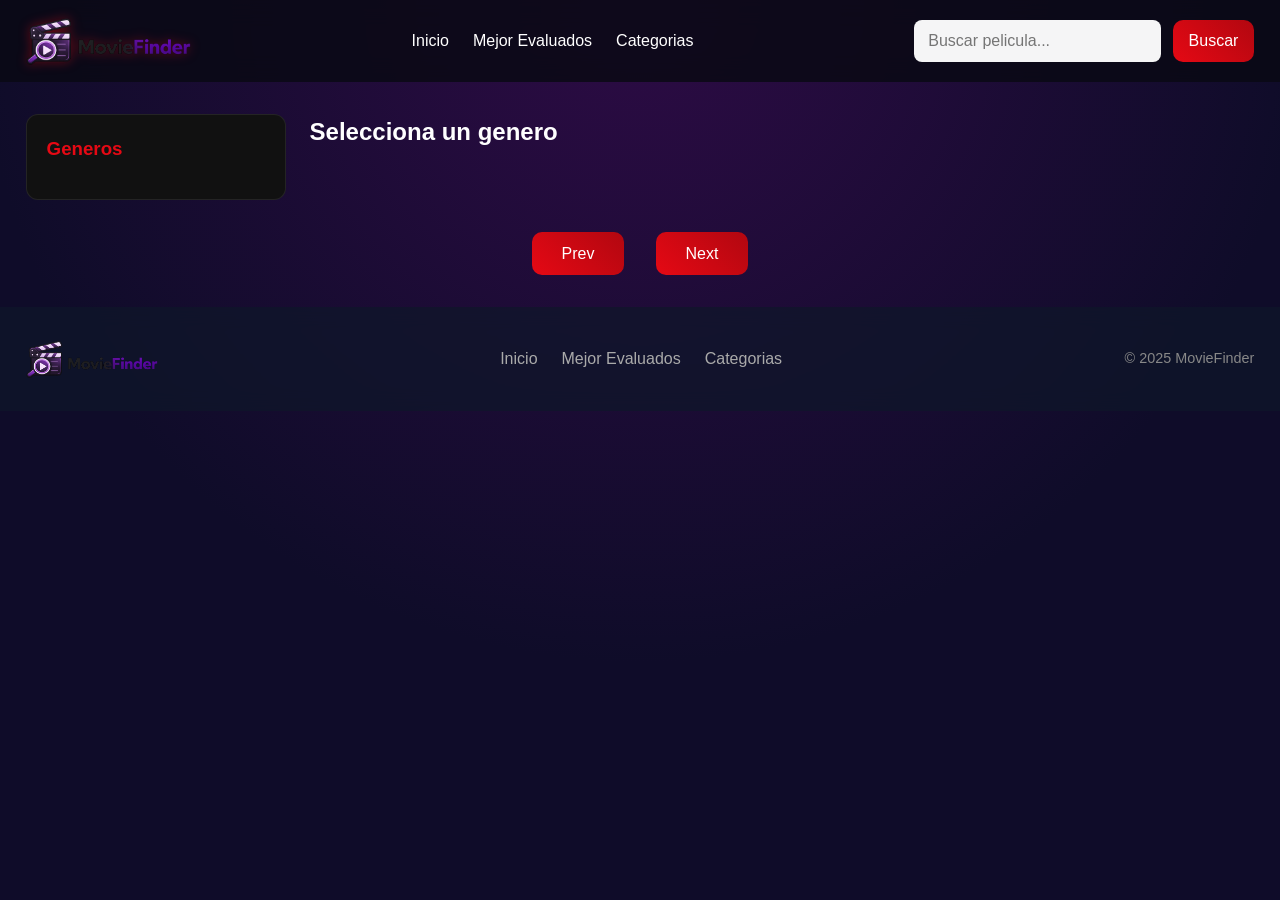
<file: categories.html>
<!DOCTYPE html>
<html lang="es">
<head>
  <meta charset="UTF-8">
  <meta name="viewport" content="width=device-width, initial-scale=1.0">
  <title>Categorias</title>
  <link rel="stylesheet" href="./css/styles.css">
</head>

<body>

<!-- NAV -->
<nav>
  <div class="nav-container">
    <div class="logo-container">
      <a href="index.html">
        <img src="./assets/logo/logoMovieFinder.png" class="logo" alt="MovieFinder logo">
      </a>
    </div>

    <button class="nav-toggle" type="button" aria-expanded="false" aria-controls="primary-navigation" aria-label="Open menu">
      <span></span>
      <span></span>
      <span></span>
    </button>

    <ul class="nav-links" id="primary-navigation">
      <li><a href="index.html">Inicio</a></li>
      <li><a href="top-rated.html">Mejor Evaluados</a></li>
      <li><a href="categories.html">Categorias</a></li>
    </ul>

    <div class="nav-actions">
      <form id="search-form">
        <input type="search" id="search-input" placeholder="Buscar pelicula..." name="search">
        <button type="submit">Buscar</button>
      </form>
    </div>
  </div>
</nav>

<!-- LAYOUT -->
<div class="categories-layout">

  <div class="categories-mobile-bar">
    <button class="sidebar-toggle" type="button" aria-expanded="false" aria-controls="categories-sidebar">
      <span class="sidebar-toggle-icon" aria-hidden="true">
        <span></span>
        <span></span>
        <span></span>
      </span>
      <span class="sidebar-toggle-label">Generos</span>
    </button>
  </div>

  <!-- SIDEBAR -->
  <aside class="sidebar" id="categories-sidebar">
    <h3>Generos</h3>
    <ul id="genre-list"></ul>
  </aside>

  <!-- CONTENIDO -->
  <main class="categories-content">
    <h2 id="category-title">Selecciona un genero</h2>
    <div class="movie-grid" id="movie-grid"></div>
  </main>

</div>
<div class="pagination">
  <button id="prev">Prev</button>
  <span id="page"></span>
  <button id="next">Next</button>
</div>

<footer>
  <div class="footer-container">

    <div class="footer-left">
      <img src="./assets/logo/logoMovieFinder.png" alt="logo" class="footer-logo">
    </div>

    <div class="footer-links">
      <a href="./index.html">Inicio</a>
      <a href="./top-rated.html">Mejor Evaluados</a>
      <a href="./categories.html">Categorias</a>
    </div>

    <div class="footer-right">
      <p>&copy; 2025 MovieFinder</p>
    </div>

  </div>
</footer>

<!-- JS -->
<script src="./js/nav-menu.js"></script>
<script src="./js/nav-search.js"></script>
<script src="./js/categories.js"></script>
</body>
</html>
</file>
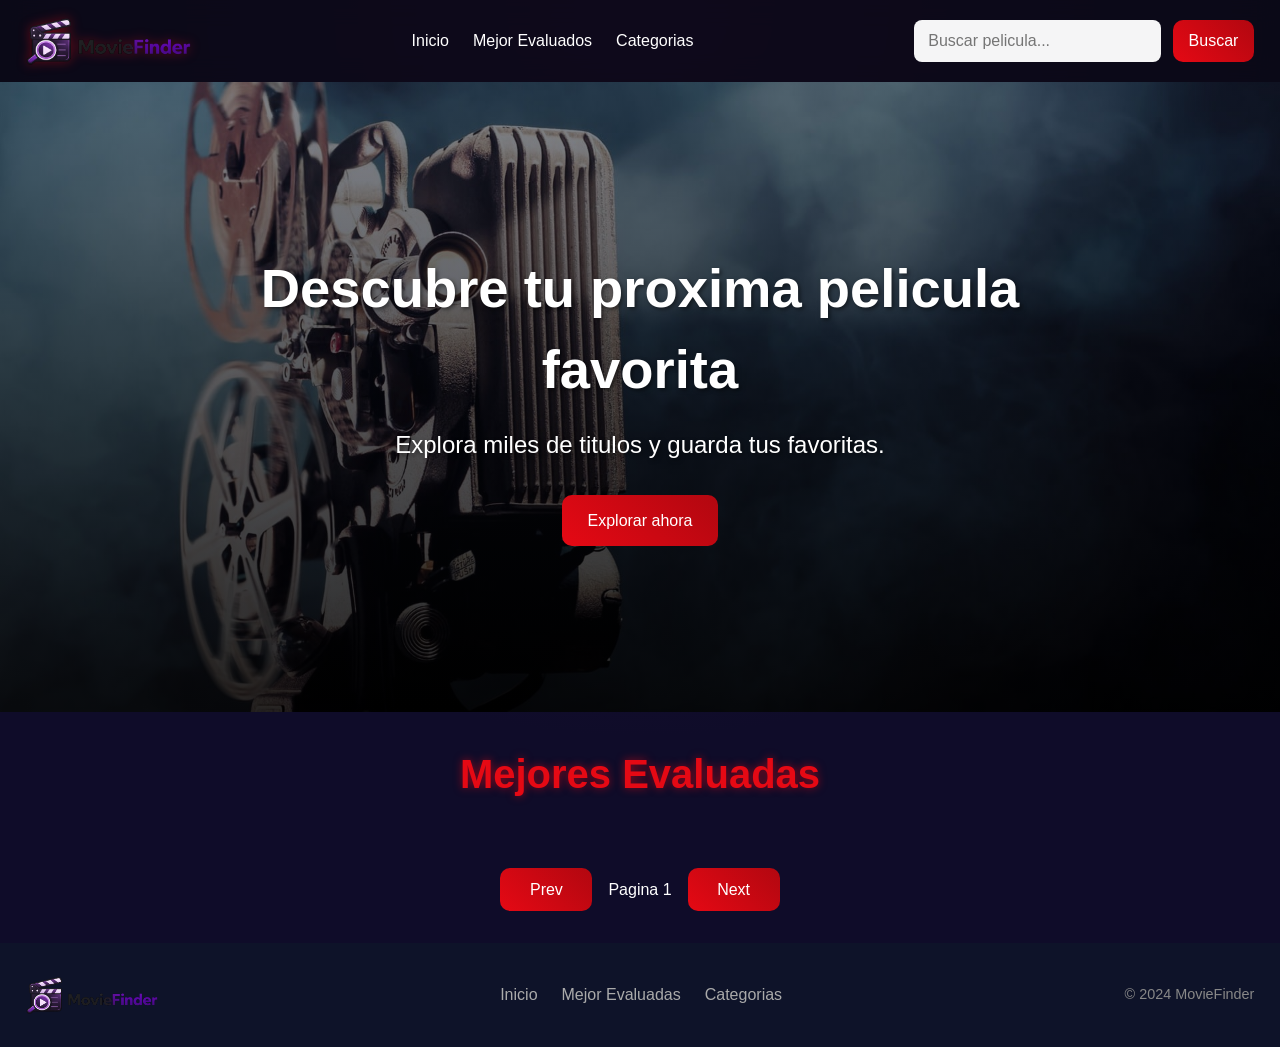
<file: top-rated.html>
<!DOCTYPE html>
<html lang="es">
<head>
    <meta charset="UTF-8">
    <meta name="viewport" content="width=device-width, initial-scale=1.0">
    <link rel="stylesheet" href="./css/styles.css">
    <title>MovieFinder - Top Rated</title>
</head>

<body>

<!-- NAV -->
<nav>
    <div class="nav-container">
        <div class="logo-container">
            <a href="index.html">
                <img src="./assets/logo/logoMovieFinder.png" class="logo" alt="MovieFinder logo">
            </a>
        </div>

        <button class="nav-toggle" type="button" aria-expanded="false" aria-controls="primary-navigation" aria-label="Open menu">
            <span></span>
            <span></span>
            <span></span>
        </button>

        <ul class="nav-links" id="primary-navigation">
            <li><a href="index.html">Inicio</a></li>
            <li><a href="top-rated.html">Mejor Evaluados</a></li>
            <li><a href="categories.html">Categorias</a></li>
        </ul>

        <div class="nav-actions">
            <form id="search-form">
                <input type="search" id="search-input" placeholder="Buscar pelicula...">
                <button type="submit">Buscar</button>
            </form>
        </div>
    </div>
</nav>

<!-- HERO -->
<section class="hero" id="hero">
    <div class="hero-overlay">
        <div class="hero-content">
            <h1 id="hero-title">Descubre tu proxima pelicula favorita</h1>
            <p id="hero-desc">Explora miles de titulos y guarda tus favoritas.</p>
            <button class="hero-btn" id="explore-btn">Explorar ahora</button>
        </div>
    </div>
</section>

<!-- TOP RATED -->
<section id="top-rated-section">
    <div class="Front-page-title">
        <h2>Mejores Evaluadas</h2>
    </div>

    <div class="movie-grid" id="movie-top-rated"></div>

    <div class="pagination">
        <button id="prev">Prev</button>
        <span id="page">Pagina 1</span>
        <button id="next">Next</button>
    </div>
</section>

<!-- FOOTER -->
<footer>
    <div class="footer-container">
        <div class="footer-left">
            <img src="./assets/logo/logoMovieFinder.png" class="footer-logo" alt="MovieFinder logo">
        </div>

        <div class="footer-links">
            <a href="index.html">Inicio</a>
            <a href="./top-rated.html">Mejor Evaluadas</a>
            <a href="./categories.html">Categorias</a>
        </div>

        <div class="footer-right">
            <p>&copy; 2024 MovieFinder</p>
        </div>
    </div>
</footer>

<!-- JS -->
<script src="./js/nav-menu.js"></script>
<script src="./js/nav-search.js"></script>
<script src="./js/top-rated.js"></script>

</body>
</html>
</file>
<file: css/styles.css>
:root {
    --bg-start: #2d0b45;
    --bg-end: #0f0c29;
    --surface: rgba(10, 10, 20, 0.85);
    --surface-soft: rgba(15, 23, 42, 0.7);
    --card-bg: #1c1c1c;
    --panel-bg: #111111;
    --panel-border: rgba(255, 255, 255, 0.08);
    --text: #ffffff;
    --text-muted: #aaaaaa;
    --text-subtle: #888888;
    --accent: #e50914;
    --accent-dark: #b20710;
    --success: #4caf50;
    --warning: #ff9800;
    --danger: #f44336;
    --shadow-soft: 0 15px 45px rgba(0, 0, 0, 0.2);
    --shadow-strong: 0 20px 50px rgba(0, 0, 0, 0.7);
    --radius-sm: 8px;
    --radius-md: 10px;
    --radius-lg: 12px;
    --container-width: 1400px;
    --section-padding: clamp(1rem, 2vw, 2rem);
}

* {
    margin: 0;
    padding: 0;
    box-sizing: border-box;
}

html {
    scroll-behavior: smooth;
}

body {
    min-height: 100vh;
    background: radial-gradient(circle at top, var(--bg-start), var(--bg-end) 60%);
    color: var(--text);
    font-family: "Segoe UI", sans-serif;
    line-height: 1.5;
}

img {
    display: block;
    max-width: 100%;
}

button,
input {
    font: inherit;
}

a {
    color: inherit;
}

nav {
    position: sticky;
    top: 0;
    z-index: 100;
    width: 100%;
    padding: 1rem var(--section-padding);
    background: var(--surface);
    backdrop-filter: blur(12px);
}

.nav-container {
    display: flex;
    align-items: center;
    justify-content: space-between;
    gap: 1.5rem;
    max-width: var(--container-width);
    margin: 0 auto;
}

.logo {
    width: auto;
    height: 50px;
    filter: drop-shadow(0 0 6px rgba(229, 9, 20, 0.4));
    transition: transform 0.3s ease;
}

.logo:hover {
    transform: scale(1.08);
}

.nav-links {
    display: flex;
    flex-wrap: wrap;
    gap: 1.5rem;
    list-style: none;
    justify-content: center;
}

.nav-links a {
    text-decoration: none;
    font-weight: 500;
    transition: color 0.2s ease, text-shadow 0.2s ease;
}

.nav-links a:hover {
    color: var(--accent);
    text-shadow: 0 0 8px rgba(229, 9, 20, 0.6);
}

.nav-actions {
    min-width: min(100%, 340px);
}

.nav-toggle {
    display: none;
    align-items: center;
    justify-content: center;
    flex-direction: column;
    gap: 5px;
    width: 46px;
    height: 46px;
    border: 1px solid rgba(255, 255, 255, 0.14);
    border-radius: var(--radius-md);
    background: rgba(255, 255, 255, 0.06);
    color: var(--text);
    cursor: pointer;
}

.nav-toggle span {
    display: block;
    width: 20px;
    height: 2px;
    border-radius: 999px;
    background: currentColor;
    transition: transform 0.25s ease, opacity 0.25s ease;
}

#search-form {
    display: flex;
    align-items: center;
    gap: 0.75rem;
}

.nav-actions input {
    width: 100%;
    min-width: 0;
    height: 42px;
    padding: 0.4rem 0.8rem;
    border: 1px solid transparent;
    border-radius: var(--radius-sm);
    background: rgba(255, 255, 255, 0.96);
    color: #111111;
}

.nav-actions input:focus {
    outline: none;
    border-color: rgba(229, 9, 20, 0.7);
    box-shadow: 0 0 0 3px rgba(229, 9, 20, 0.18);
}

.nav-actions button,
.hero-btn,
.pagination button {
    border: none;
    border-radius: var(--radius-md);
    background: linear-gradient(45deg, var(--accent), var(--accent-dark));
    color: var(--text);
    cursor: pointer;
    transition: transform 0.3s ease, box-shadow 0.3s ease, opacity 0.3s ease;
}

.nav-actions button {
    flex: 0 0 auto;
    height: 42px;
    padding: 0 1rem;
    white-space: nowrap;
}

.hero-btn {
    padding: 0.85rem 1.6rem;
}

.nav-actions button:hover,
.hero-btn:hover,
.pagination button:hover {
    transform: translateY(-3px);
    box-shadow: 0 10px 25px rgba(229, 9, 20, 0.35);
}

.hero {
    position: relative;
    display: flex;
    align-items: center;
    justify-content: center;
    min-height: clamp(420px, 70vh, 760px);
    overflow: hidden;
    background-image: url("../assets/herowp/cinewp.jpg");
    background-position: center;
    background-repeat: no-repeat;
    background-size: cover;
    transition: opacity 0.5s ease, background-image 0.8s ease-in-out;
}

.hero-overlay {
    position: absolute;
    inset: 0;
    display: flex;
    align-items: center;
    justify-content: center;
    padding: 2rem var(--section-padding);
    background: linear-gradient(rgba(10, 15, 30, 0.5), rgba(0, 0, 0, 0.85));
}

.hero-content {
    max-width: 760px;
    text-align: center;
    text-shadow: 2px 2px 4px rgba(0, 0, 0, 0.5);
}

.hero-content h1 {
    margin-bottom: 1rem;
    font-size: clamp(2.2rem, 5vw, 3.4rem);
}

.hero-content p {
    margin-bottom: 2rem;
    font-size: clamp(1rem, 2.5vw, 1.5rem);
}

.Front-page-title h2 {
    margin: 2rem 0;
    padding: 0 var(--section-padding);
    text-align: center;
    font-size: clamp(2rem, 4vw, 2.5rem);
    color: var(--accent);
    text-shadow: 0 0 8px rgba(229, 9, 20, 0.6);
}

.movie-grid {
    display: grid;
    grid-template-columns: repeat(auto-fit, minmax(220px, 1fr));
    gap: 1.5rem;
    max-width: var(--container-width);
    margin: 0 auto;
    padding: 0 var(--section-padding) 2rem;
}

.movie-card {
    position: relative;
    aspect-ratio: 2 / 3;
    min-height: 300px;
    overflow: visible;
    border-radius: var(--radius-lg);
    background: var(--card-bg);
    box-shadow: var(--shadow-soft);
    cursor: pointer;
    transition: transform 0.3s ease, box-shadow 0.3s ease;
}

.movie-card:hover {
    transform: scale(1.05);
    z-index: 10;
    box-shadow: var(--shadow-strong);
}

.movie-card img {
    width: 100%;
    height: 100%;
    border-radius: inherit;
    object-fit: cover;
}

.overview {
    position: absolute;
    top: -20px;
    left: 50%;
    width: min(320px, calc(100vw - 2rem));
    padding: 15px;
    border-radius: var(--radius-md);
    background: var(--panel-bg);
    border: 1px solid var(--panel-border);
    color: var(--text);
    opacity: 0;
    transform: translateX(-50%) scale(0.92);
    transition: opacity 0.3s ease, transform 0.3s ease;
    z-index: 20;
    pointer-events: none;
}

.movie-card:hover .overview {
    opacity: 1;
    transform: translateX(-50%) scale(1);
}

.overview h3 {
    margin-bottom: 0.5rem;
}

.overview p {
    line-height: 1.45;
}

.rating {
    display: block;
    margin: 0.4rem 0 0.8rem;
    font-weight: 700;
}

.green {
    color: var(--success);
}

.orange {
    color: var(--warning);
}

.red {
    color: var(--danger);
}

.trailer-wrap {
    position: relative;
    margin-top: 0.75rem;
}

.trailer-wrap iframe {
    display: block;
    width: 100%;
    height: 160px;
    border: 0;
    border-radius: var(--radius-md);
    pointer-events: none;
}

.unmute-btn {
    position: absolute;
    right: 8px;
    bottom: 8px;
    z-index: 999;
    padding: 8px;
    border: none;
    border-radius: 50%;
    background: rgba(0, 0, 0, 0.8);
    color: var(--text);
    cursor: pointer;
}

.pagination {
    display: flex;
    align-items: center;
    justify-content: center;
    gap: 1rem;
    flex-wrap: wrap;
    margin: 0 auto 2rem;
    padding: 0 var(--section-padding);
    color: var(--text);
}

.pagination button {
    min-width: 92px;
    padding: 0.6rem 1rem;
}

.categories-layout {
    display: grid;
    grid-template-columns: minmax(220px, 260px) minmax(0, 1fr);
    gap: 1.5rem;
    align-items: start;
    max-width: var(--container-width);
    margin: 0 auto;
    padding: 2rem var(--section-padding);
}

.categories-mobile-bar {
    display: none;
}

.sidebar-toggle {
    display: inline-flex;
    align-items: center;
    gap: 0.8rem;
    padding: 0.85rem 1rem;
    border: 1px solid var(--panel-border);
    border-radius: var(--radius-md);
    background: rgba(17, 17, 17, 0.92);
    color: var(--text);
    cursor: pointer;
}

.sidebar-toggle-icon {
    display: inline-flex;
    flex-direction: column;
    gap: 4px;
}

.sidebar-toggle-icon span {
    display: block;
    width: 18px;
    height: 2px;
    border-radius: 999px;
    background: currentColor;
    transition: transform 0.25s ease, opacity 0.25s ease;
}

.sidebar-toggle-label {
    font-weight: 600;
}

.sidebar {
    position: sticky;
    top: 96px;
    padding: 1.25rem;
    border: 1px solid var(--panel-border);
    border-radius: var(--radius-lg);
    background: #111111;
}

.sidebar h3 {
    margin-bottom: 1rem;
    color: var(--accent);
}

.sidebar ul {
    display: grid;
    gap: 0.5rem;
    list-style: none;
}

.sidebar li {
    padding: 0.75rem 0.9rem;
    border-radius: var(--radius-sm);
    cursor: pointer;
    transition: background 0.2s ease, color 0.2s ease;
}

.sidebar li:hover {
    background: rgba(255, 255, 255, 0.1);
}

.sidebar li.active {
    background: var(--accent);
    color: var(--text);
}

.categories-content {
    min-width: 0;
}

.categories-layout main {
    flex: 1;
}

footer {
    margin-top: 2rem;
}

.footer-container {
    display: flex;
    align-items: center;
    justify-content: space-between;
    gap: 1.5rem;
    max-width: var(--container-width);
    margin: 0 auto;
    padding: 2rem var(--section-padding);
    background: var(--surface-soft);
    backdrop-filter: blur(10px);
}

.footer-logo {
    width: auto;
    height: 40px;
}

.footer-links {
    display: flex;
    flex-wrap: wrap;
    gap: 1.5rem;
    justify-content: center;
}

.footer-links a {
    color: var(--text-muted);
    text-decoration: none;
    transition: color 0.3s ease;
}

.footer-links a:hover {
    color: var(--accent);
}

.footer-container p,
.footer-right {
    color: var(--text-subtle);
    font-size: 0.9rem;
}

@media (max-width: 1199px) {
    .nav-container {
        gap: 1rem;
    }

    .nav-links {
        gap: 1rem;
    }

    .movie-grid {
        grid-template-columns: repeat(auto-fit, minmax(200px, 1fr));
    }

    .categories-layout {
        grid-template-columns: 240px minmax(0, 1fr);
    }
}

@media (max-width: 991px) {
    .nav-container {
        flex-wrap: wrap;
        justify-content: center;
    }

    .logo-container {
        width: 100%;
        display: flex;
        justify-content: center;
    }

    .nav-links {
        order: 3;
        width: 100%;
    }

    .nav-actions {
        width: min(100%, 560px);
    }

    .hero {
        min-height: 56vh;
    }

    .movie-grid {
        grid-template-columns: repeat(auto-fit, minmax(190px, 1fr));
    }

    .categories-layout {
        grid-template-columns: 1fr;
    }

    .categories-mobile-bar {
        display: block;
        width: 100%;
    }

    .sidebar {
        position: static;
    }

    .sidebar ul {
        grid-template-columns: repeat(auto-fit, minmax(140px, 1fr));
    }

    .movie-card:hover {
        transform: none;
        z-index: 60;
    }

    .overview {
        top: 50%;
        left: 50%;
        width: min(340px, calc(100vw - 1.5rem));
        max-height: min(78vh, 560px);
        overflow-y: auto;
        z-index: 70;
        transform: translate(-50%, -50%) scale(0.92);
    }

    .movie-card:hover .overview {
        transform: translate(-50%, -50%) scale(1);
    }

    .footer-container {
        flex-direction: column;
        text-align: center;
    }
}

@media (max-width: 767px) {
    nav {
        padding-top: 0.85rem;
        padding-bottom: 0.85rem;
    }

    .nav-container {
        display: grid;
        grid-template-columns: 1fr auto;
        align-items: center;
    }

    .logo-container {
        width: auto;
        justify-content: flex-start;
    }

    .nav-toggle {
        display: inline-flex;
        justify-self: end;
    }

    .nav-links,
    .nav-actions {
        display: none;
        width: 100%;
    }

    .nav-container.nav-open .nav-links,
    .nav-container.nav-open .nav-actions {
        display: flex;
    }

    .nav-container.nav-open .nav-links {
        flex-direction: column;
        align-items: stretch;
        gap: 0.25rem;
        margin-top: 0.5rem;
        padding: 1rem;
        border: 1px solid var(--panel-border);
        border-radius: var(--radius-lg);
        background: rgba(9, 9, 18, 0.92);
    }

    .nav-container.nav-open .nav-links a {
        display: block;
        padding: 0.65rem 0.4rem;
    }

    .nav-container.nav-open .nav-actions {
        margin-top: 0.75rem;
    }

    .nav-container.nav-open .nav-toggle span:nth-child(1) {
        transform: translateY(7px) rotate(45deg);
    }

    .nav-container.nav-open .nav-toggle span:nth-child(2) {
        opacity: 0;
    }

    .nav-container.nav-open .nav-toggle span:nth-child(3) {
        transform: translateY(-7px) rotate(-45deg);
    }

    #search-form {
        flex-direction: column;
        align-items: stretch;
    }

    .nav-actions,
    .nav-actions button {
        width: 100%;
    }

    .hero {
        min-height: 48vh;
    }

    .hero-overlay {
        padding-top: 3rem;
        padding-bottom: 3rem;
    }

    .movie-grid {
        grid-template-columns: repeat(auto-fit, minmax(96px, 1fr));
        gap: 0.75rem;
        max-width: 100%;
    }

    .categories-layout {
        position: relative;
        gap: 1rem;
    }

    .sidebar {
        position: fixed;
        top: 84px;
        left: 0;
        width: min(290px, calc(100vw - 1.5rem));
        height: calc(100vh - 104px);
        overflow-y: auto;
        border-radius: 0 var(--radius-lg) var(--radius-lg) 0;
        box-shadow: var(--shadow-strong);
        transform: translateX(-110%);
        transition: transform 0.28s ease;
        z-index: 120;
    }

    .categories-layout::before {
        content: "";
        position: fixed;
        inset: 0;
        background: rgba(0, 0, 0, 0.45);
        opacity: 0;
        pointer-events: none;
        transition: opacity 0.25s ease;
        z-index: 110;
    }

    .categories-layout.sidebar-open::before {
        opacity: 1;
        pointer-events: auto;
    }

    .categories-layout.sidebar-open .sidebar {
        transform: translateX(0);
    }

    .categories-layout.sidebar-open .sidebar-toggle-icon span:nth-child(1) {
        transform: translateY(6px) rotate(45deg);
    }

    .categories-layout.sidebar-open .sidebar-toggle-icon span:nth-child(2) {
        opacity: 0;
    }

    .categories-layout.sidebar-open .sidebar-toggle-icon span:nth-child(3) {
        transform: translateY(-6px) rotate(-45deg);
    }

    .movie-card {
        min-height: 160px;
        border: 1px solid rgba(255, 255, 255, 0.06);
    }

    .pagination {
        gap: 0.75rem;
    }

    .footer-container {
        padding-top: 1.5rem;
        padding-bottom: 1.5rem;
    }
}

@media (max-width: 479px) {
    .hero-content h1 {
        font-size: 1.95rem;
    }

    .movie-grid {
        grid-template-columns: repeat(3, minmax(0, 1fr));
        gap: 0.65rem;
    }

    .movie-card {
        min-height: 145px;
    }

    .sidebar ul {
        grid-template-columns: 1fr;
    }
}

@media (hover: none), (pointer: coarse) {
    .movie-card {
        min-height: auto;
        overflow: hidden;
    }

    .movie-card:hover {
        transform: none;
        box-shadow: var(--shadow-soft);
    }

    .movie-card img {
        height: auto;
        aspect-ratio: 2 / 3;
    }

    .overview {
        display: none;
    }

    .movie-card:hover .overview {
        transform: none;
    }

    .trailer-wrap iframe {
        pointer-events: auto;
    }
}
</file>
